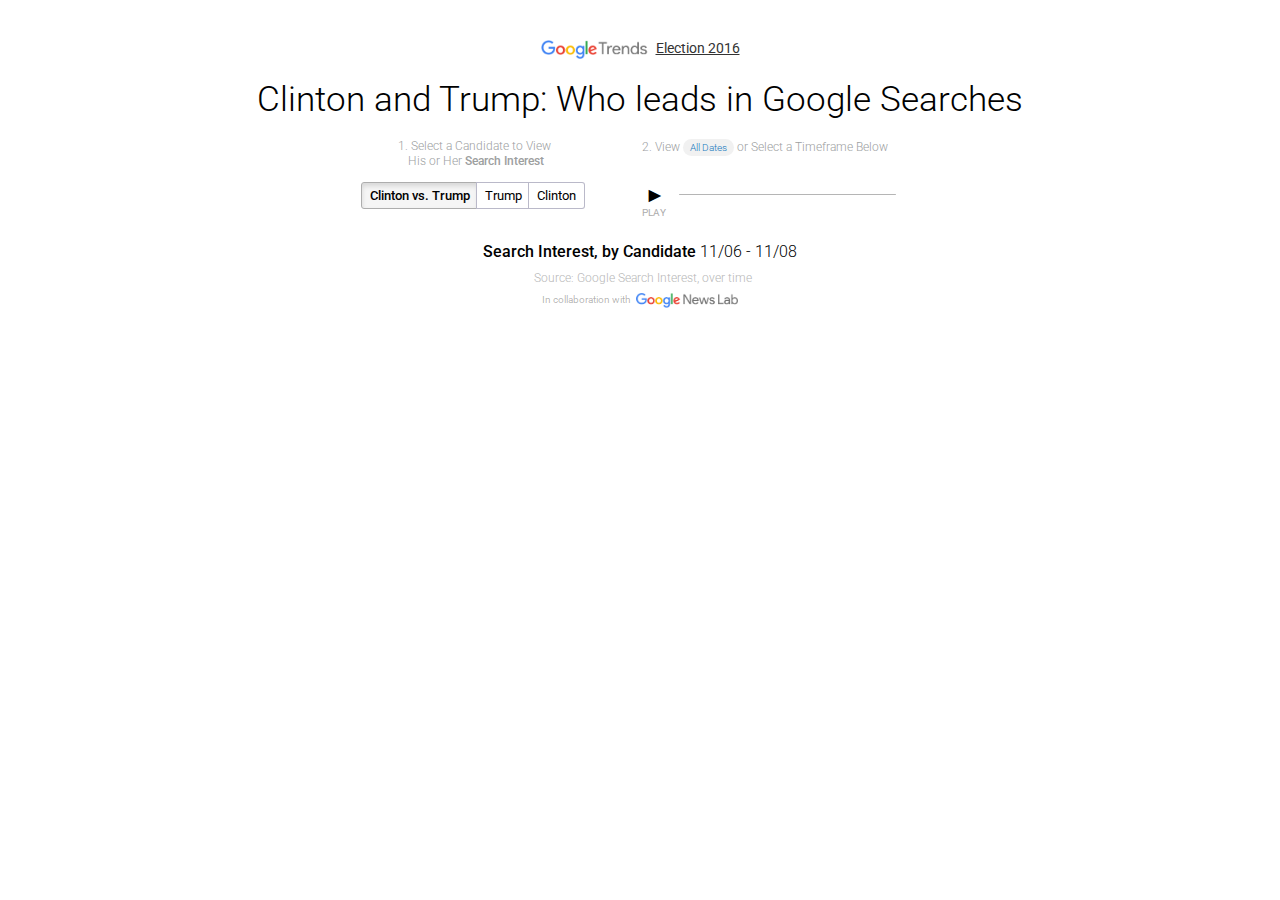
<file: index.html>
<!DOCTYPE html>
<html>
  <head>
    <meta name="viewport" content="width=device-width, initial-scale=1">
    <link rel="stylesheet" type="text/css" href="style.css">
    <meta charset="utf-8">
    <title></title>
    <link href='https://fonts.googleapis.com/css?family=Roboto:100,300,400,700,500' rel='stylesheet' type='text/css'>
  </head>
  <body>
    <div class="wrapper">
      <div class="header-section">
        <div class="trends-logo-container">
          <div class="trends-logo">
          </div>
          <p class="trends-text"><a href="https://www.google.com/trends/story/election2016">Election 2016</a>
          </p>
        </div>
        <p class="title-big">Clinton and Trump: Who leads in Google Searches
        </p>
        <div class="settings">
          <div class="filters-row">
            <div class="title-sub first-sub">1. Select a Candidate to View<br> His or Her <span class="sub-bolded">Search Interest</span>
            </div>
            <p id="versus" class="filter-item front-curve" style="font-weight:500; background-color: #F5F5F5;color: black;box-shadow: inset 0 3px 5px rgba(0,0,0,.125);border-color: #adadad;">Clinton vs. Trump</p>
            <p id="Trump" class="filter-item" style="">Trump</p>
            <p id="Clinton" class="filter-item back-curve" style="">Clinton</p>
          </div>

          <div class="timeline">
            <div class="title-sub second-sub">2. View <a class="all-dates-button">All Dates</a>or Select a Timeframe Below
            </div>
            <p class="timeline-button">&#9658;
            </p>
            <p class="timeline-label timeline-start">Aug &lsquo;15</p>
            <div class="timeline-line-wrapper">
              <p class="timeline-button-annotation">PLAY
              </p>
              <div class="view-spark">
              </div>
              <div class="timeline-annotations">
                <div class="timeline-annotation iowa-annotation">
                  <div class="timeline-line">
                  </div>
                  <p class="timeline-text">IOWA
                  </p>
                </div>
                <div class="timeline-annotation super-annotation">
                  <div class="timeline-line">
                  </div>
                  <p class="timeline-text">super tuesday
                  </p>
                </div>
                <div class="timeline-annotation trump-annotation">
                  <div class="timeline-line">
                  </div>
                  <p class="timeline-text">Trump Clinches
                  </p>
                </div>
              </div>
              <div class="spark-tool-tip">
                <p class="spark-tool-tip-text">Hi there.
                </p>
                <div class="spark-tool-tip-line">
                </div>

              </div>
              <div class="timeline-line-grey">
              </div>
              <div class="line-dates">
                <p class="line-month">DEC</p>
                <!-- <p class="line-month">JAN</p> -->
                <p class="line-month">FEB</p>
                <!-- <p class="line-month">MAR</p> -->
                <p class="line-month">APR</p>
                <!-- <p class="line-month">MAY</p> -->
                <p class="line-month">JUN</p>
                <!-- <p class="line-month">JUL</p> -->
                <p class="line-month">AUG</p>
              </div>
              <div class="brush-svg-container">
                <svg class="brush-svg" xmlns="http://www.w3.org/2000/svg" version="1.1">
                  <defs>
                    <pattern id="circles-9" patternUnits="objectBoundingBox" width="56" height="9">
                      <rect width="56" height="9" fill="white" x="0" y="0"></rect>
                      <line x1="28" x2="28" y1="2" y2="7" stroke="#aaa"></line>
                      <line x1="30" x2="30" y1="2" y2="7" stroke="#aaa"></line>
                      <line x1="32" x2="32" y1="2" y2="7" stroke="#aaa"></line>
                      <!-- <image xlink:href=" [data-uri]" x="0" y="0" width="79" height="9">
                      </image> -->
                    </pattern>
                  </defs>
                </svg>
              </div>
            </div>
            <p class="timeline-label timeline-end">Sep &lsquo;16
            </p>
          </div>
        </div>

      </div>

      <div class="chart-column-wrapper">
        <div class="first-col">
          <div class="col-title"><span class='bolded'><span class='candidate-name'>The Top Three</span></span><br>Most-Viewed Videos
          </div>
          <div class="pop-videos">
          </div>
          <div class="sources">
            <div class="sources-title-row">
              <!-- <div class="sources-logo">
                <svg xmlns="http://www.w3.org/2000/svg" xmlns:xlink="http://www.w3.org/1999/xlink" version="1.1" id="byline-svg" x="0px" y="0px" viewBox="15 0 85.3 65" enable-background="new 0 0 285.3 65" xml:space="preserve" style="width: 53px;height: 29px;">
                  <g>
                    <path id="red-box" fill="#E4251C" d="M109.9,23.4c0,0-0.6-4.4-2.5-6.3c-2.4-2.5-5.2-2.6-6.4-2.7c-9-0.6-22.4-0.6-22.4-0.6h0     c0,0-13.5,0-22.4,0.6c-1.3,0.1-4,0.2-6.4,2.7c-1.9,1.9-2.5,6.3-2.5,6.3s-0.6,5.2-0.6,10.3v4.8c0,5.2,0.6,10.3,0.6,10.3     s0.6,4.4,2.5,6.3c2.4,2.5,5.6,2.5,7.1,2.7c5.1,0.5,21.8,0.6,21.8,0.6s13.5,0,22.4-0.7c1.3-0.1,4-0.2,6.4-2.7     c1.9-1.9,2.5-6.3,2.5-6.3s0.6-5.2,0.6-10.3v-4.8C110.5,28.5,109.9,23.4,109.9,23.4z"></path>
                    <path class="grey-letters" fill="#333333" d="M43.1,50H39v-2.4c-1.5,1.8-2.9,2.7-4.3,2.7c-1.3,0-2.1-0.6-2.6-1.7c-0.3-0.6-0.5-1.7-0.5-3.2     V28.3h4.1v16.1c0,0.9,0,1.3,0,1.5c0.1,0.6,0.4,0.8,0.9,0.8c0.8,0,1.5-0.7,2.4-1.9V28.3h4.1V50z"></path>
                    <path class="grey-letters" id="" fill="#333333" d="M28.7,35.4c0-2.3-0.5-4.1-1.3-5.2c-1.1-1.5-2.8-2.1-4.5-2.1c-1.9,0-3.4,0.6-4.5,2.1     c-0.8,1.1-1.3,2.9-1.3,5.2l0,7.7c0,2.3,0.4,3.9,1.2,5c1.1,1.5,2.8,2.3,4.6,2.3s3.5-0.8,4.6-2.3c0.8-1.1,1.2-2.7,1.2-5V35.4z      M24.6,43.6c0.2,2.1-0.5,3.2-1.7,3.2s-1.9-1.1-1.7-3.2V35c-0.2-2.1,0.5-3.2,1.7-3.2c1.3,0,1.9,1,1.7,3.2L24.6,43.6z"></path>
                    <path class="grey-letters" id="" fill="#333333" d="M12.6,38.2V50H8.3V38.2c0,0-4.5-14.5-5.4-17.2h4.5l3,11.3l3-11.3H18L12.6,38.2z"></path>
                    <path class="white-letters" id="" fill="#FFFFFF" d="M105.2,39.9l0-4.4c0-2.3-0.5-4-1.3-5.1c-1.1-1.5-2.6-2.2-4.6-2.2c-2,0-3.5,0.8-4.7,2.2     c-0.8,1.1-1.3,2.9-1.3,5.2v7.5c0,2.3,0.5,3.9,1.4,5c1.1,1.5,2.7,2.2,4.7,2.2c2,0,3.6-0.8,4.7-2.3c0.5-0.7,0.8-1.5,0.9-2.3     c0-0.4,0.1-1.3,0.1-2.5v-0.6h-4.1c0,1.6,0,2.5,0,2.7c-0.2,1-0.8,1.6-1.7,1.6c-1.3,0-1.9-1-1.9-3v-3.9H105.2z M97.4,34.3     c0-2,0.6-2.6,1.8-2.6c1.3,0,1.8,0.6,1.8,2.6v2.3l-3.7,0V34.3z"></path>
                    <path class="white-letters" id="" fill="#FFFFFF" d="M87.2,28.2c-1.4,0-2.9,0.9-4.1,2.4l0-9.4h-3.9V50H83l0-2.2c1.3,1.6,2.7,2.4,4.1,2.4     c1.5,0,2.7-0.8,3.2-2.4c0.3-0.9,0.4-2.3,0.4-4.3V35c0-2-0.3-3.4-0.5-4.3C89.7,29.1,88.7,28.2,87.2,28.2z M86.7,43.8     c0,2.1-0.5,3-1.6,3c-0.6,0-1.4-0.3-2-1l0-13c0.7-0.6,1.4-1,2-1c1.1,0,1.6,0.6,1.6,2.8V43.8z"></path>
                    <path class="white-letters" id="" fill="#FFFFFF" d="M76,50h-4.1v-2.4c-1.5,1.8-2.9,2.7-4.3,2.7c-1.3,0-2.1-0.6-2.6-1.7c-0.3-0.6-0.5-1.7-0.5-3.2     v-17h4.1v15.9c0,0.9,0,1.3,0,1.5c0.1,0.6,0.4,0.8,0.9,0.8c0.8,0,1.5-0.7,2.4-1.9V28.5H76V50z"></path>
                    <polygon class="white-letters" id="" fill="#FFFFFF" points="60.5,50 56.2,50 56.2,25.3 51.7,25.3 51.7,21.2 65.2,21.2 65.2,25.3 60.5,25.3    "></polygon>
                  </g>
                </svg>
              </div> -->
              <p class="sources-title">Source: Google Search Interest, over time
              </p>
            </div>

            <p class="source-items"><a target="_blank" href="https://www.youtube.com/channel/UCLRYsOHrkk5qcIhtq033bLQ">Hillary Clinton</a>, <a target="_blank" href="https://www.youtube.com/channel/UCZvm1vYbnVZ2th-qah_fIAw">Correct The Record (Clinton Super PAC)</a>, <a target="_blank" href="https://www.youtube.com/channel/UCS6scxofr3K4j5q7hn6xQmQ">Priorities USA (Clinton Super PAC)</a>
            </p>
            <p class="source-items"><a target="_blank" href="https://www.youtube.com/channel/UC9AKA0PYiGCSPqfCEMaKtag">Trump</a>, <a target="_blank" href="https://www.youtube.com/channel/UCAql2DyGU2un1Ei2nMYsqOA">Donald J. Trump for President</a>, <a target="_blank" href="https://www.youtube.com/channel/UCuTLdKRZEqIJafbfzpMoZVA">Committee for American Sovereignty (Trump Super PAC)</a>, <a target="_blank" href="https://www.youtube.com/channel/UCtPPkbvsXPyQaKdxf0Yp8Mg">Rebuilding America (Trump Super PAC)</a>, <a target="_blank" href="https://www.youtube.com/channel/UCbj-hBGeO12TH22V9PuM55g">Great America (Trump Super PAC)</a>
            </p>
          </div>
          <div class="logo-byline">

            <p class="byline-text">In collaboration with
            </p>
            <div class="byline-logo">
            </div>

          </div>

        </div>

        <div class="second-col">
          <div class="col-title centered"><span class='bolded'>Search Interest, by Candidate </span><span class='start-date'>11/06 - 11/08</span><span class="range-dash"></span><span class='end-date'></span>
          </div>
          <p class="mobile-zoom-out">ZOOM<br>OUT
          </p>
          <div class="map-container">
            <div class="loading-screen">
              <p class="loading-text">Loading Data <span class="load-amount">0</span>%
              </p>
            </div>
          </div>
          <div class="legend-mobile">
            <div class="state-select">

            </div>
            <div class="legend-container">
            </div>
          </div>

          <div class="primary-container">
            <p class="primary-container-text">Primary States Outlined in <span class="primary-container-outline">Black</span>
            </p>
            <div class="primary-container-states">
            </div>

          </div>
        </div>

      </div>
    </div>
    <script src="//d3js.org/d3.v3.min.js"></script>
    <script src="//d3js.org/queue.v1.min.js"></script>
    <script src="//d3js.org/topojson.v1.min.js"></script>
    <script src="election.js"></script>
  </body>
</html>
</file>
<file: style.css>
a,
abbr,
acronym,
address,
applet,
big,
blockquote,
body,
caption,
cite,
code,
dd,
del,
dfn,
div,
dl,
dt,
em,
fieldset,
font,
form,
h1,
h2,
h3,
h4,
h5,
h6,
html,
ins,
kbd,
label,
legend,
li,
ol,
p,
pre,
q,
s,
samp,
small,
span,
strike,
strong,
sub,
sup,
table,
tbody,
td,
tfoot,
th,
thead,
tr,
tt,
ul,
var {
    border: 0;
    font-family: inherit;
    font-size: 100%;
    font-style: inherit;
    font-weight: inherit;
    margin: 0;
    outline: 0;
    padding: 0;
		width:auto;
    /* vertical-align: baseline; */
    height: auto;
}

path {
  fill: #cccccc;
  stroke: rgba(255, 255, 255, 0.08);
  stroke-width: 1;
  /* stroke: none; */
  /* stroke-width: 0; */
  vector-effect: non-scaling-stroke;
  stroke-linecap: round;
  stroke-linejoin: round;
  cursor: hand;
  cursor: pointer;
}

p {
    font-family: roboto;
    font-size: 22px;
    text-align: left;
    margin: 0px;
}

h3 {
    font-family: roboto;
    text-align: center;
    cursor: hand;
    cursor: pointer;
    font-weight: 100;
    text-transform: uppercase;
    text-decoration: underline;
}

.state-path {
    stroke: white;
    /*stroke-width: .t;*/
    fill: none;
}


.filters-row {
    display: -webkit-box;
    display: -ms-flexbox;
    display: -webkit-flex;
    display: flex;
    font-size: 16px;
    cursor: hand;
    -webkit-justify-content: center;
    justify-content: center;
    margin: 0px;
    height: 26px;
    margin-bottom: 8px;
    margin-left: 4px;
    margin-top: -2px;
    position: relative;
}

.filter-item {
    color: black;
    cursor: pointer;
    border: solid 1px rgba(127, 125, 156, 0.75);
    padding: 0px 8px;
    /* box-shadow: inset 0 1px 2px rgba(0,0,0,0.08); */
    margin-left: -3px;
    background: white;
    text-align: center;
    line-height: 25px;
    font-weight: 400;
    -webkit-font-smoothing: antialiased;
    -moz-osx-font-smoothing: grayscale;
    font-size: 13px;
    margin-top: 0px;
    margin-bottom: 0px;
    background-color: #fff;
    height: 25px;
    border: 1px solid rgba(127, 125, 156, 0.54);
}

.front-curve {
    border-top-left-radius: 3px;
    border-bottom-left-radius: 3px;
}

.back-curve {
    border-top-right-radius: 3px;
    border-bottom-right-radius: 3px;
}


.timeline {
    display: -webkit-box;
    display: -ms-flexbox;
    display: -webkit-flex;
    display: flex;
    width: 280px;
    margin: 0 auto;
    margin-bottom: 4px;
    margin-top: 15px;
    margin-left: 40px;
    -webkit-flex-grow: 0;
    flex-grow: 0;
    position: relative;
    -webkit-justify-content: center;
    justify-content: center;
}

.timeline-button {color: #4284f3;font-size: 21px;margin: 0px;line-height: 13px;margin-right: 15px;cursor: hand;cursor: pointer;color: black;width: 25px;margin-top: -10px;}

.timeline-start {
    text-align: right;
}

.timeline-label {
    font-size: 8px;
    color: #272727;
    font-weight: 900;
    margin: 0px;
    width: 30px;
    text-transform: uppercase;
    margin-right: 6px;
    line-height: 12px;
    display: none;
}

.timeline-line-wrapper {
    position: relative;
    /* margin-left: 15px; */
    /* margin-right: 15px; */
    height: 19px;
    z-index: 100000000;
    -webkit-flex-grow:0;
    flex-grow: 0;
    width: 201px;
}

.timeline-line-grey {
    border: 1px solid rgba(0, 0, 0, 0.12);
    position: absolute;
    left: -6px;
    right: 0px;
    margin: 0 auto;
    top: 3px;
    pointer-events: none;
    background: rgba(221, 221, 221, 0.48);
    height: 6px;
    border-radius: 4px;
    z-index: 0;
    height: 1px;
    border: none;
    background: rgba(0, 0, 0, 0.29);
    top: -5px;
    /* display: none; */
    width: 108%;
}

.timeline-line-segment {
    width: 80px;
    /* border-top: 3px solid #4284F3; */
    position: absolute;
    left: 0px;
    right: 0px;
    top: -3px;
    height: 100%;
}

.timeline-line-segment-box-start {
    width: 7px;
    height: 7px;
    background: #4284f3;
    position: absolute;
    left: 0px;
    top: -5px;
    background: #444;
}

.timeline-line-segment-box-end {
    width: 7px;
    height: 7px;
    background: #4284f3;
    position: absolute;
    right: 0px;
    top: -5px;
    background: #444;
}

.legend-container {
  position: absolute;
  top: 41px;
  left: 0px;
  display: -webkit-box;
  display: -ms-flexbox;
  display: -webkit-flex;
  display: flex;
  right: 0px;
  margin: 0 auto;
  left: 0px;
  right: 0px;
  width: auto;
  -webkit-justify-content: center;
  justify-content: center;
  pointer-events: none;
  }

.legend-color {
    height: 6px;
    -webkit-flex-grow:1;
    flex-grow: 1;
    margin-right: 1px;
}

.legend-colors {
    display: -webkit-box;
    display: -ms-flexbox;
    display: -webkit-flex;
    display: flex;
    width: 163px;
    -webkit-justify-content: space-around;
    justify-content: space-around;
    -webkit-flex-grow: 1;
    flex-grow: 1;
}

.legend-label {
    margin: 0px;
    font-size: 10px;
    line-height: 6px;
    color: #53585F;
    margin-right: 8px;
    margin-left: 8px;
    width: 154px;
    -webkit-flex-grow: 0;
    flex-grow: 0;
}

.legend-title {
    width: 100%;
    font-size: 10px;
    position: absolute;
    top: -16px;
    color: #53585F;
    left: -10px;
    display: none;
}

.timeline-button:hover {
}

.map {
    margin: 0 auto;
    position: relative;
    overflow: hidden;
    /* margin-top: 18px; */
    /*-webkit-transform: translate3d(0, 0, 0);
    -moz-transform: translate3d(0, 0, 0);
    -ms-transform: translate3d(0, 0, 0);
    transform: translate3d(0, 0, 0);
    -webkit-backface-visibility: hidden;
    -moz-backface-visibility: hidden;
    -ms-backface-visibility: hidden;
    backface-visibility: hidden;
    -webkit-perspective: 1000;
    -moz-perspective: 1000;
    -ms-perspective: 1000;
    perspective: 1000;*/
}

.hidden{
  visibility: hidden;
}


.map-container {
    margin: 0 auto;
    position: relative;
    width: 100%;
    /*-webkit-transform: translate3d(0, 0, 0);
    -moz-transform: translate3d(0, 0, 0);
    -ms-transform: translate3d(0, 0, 0);
    transform: translate3d(0, 0, 0);
    -webkit-backface-visibility: hidden;
    -moz-backface-visibility: hidden;
    -ms-backface-visibility: hidden;
    backface-visibility: hidden;
    -webkit-perspective: 1000;
    -moz-perspective: 1000;
    -ms-perspective: 1000;
    perspective: 1000;*/
}

.versus-name {
    font-family: Roboto;
    font-size: 10px;
    color: #53585F;
    margin-left: 6px;
    width: 120px;
    line-height: 5px;
}

.versus-row {
    width: 49%;
    display: -webkit-box;
    display: -ms-flexbox;
    display: -webkit-flex;
    display: flex;
    -webkit-justify-content: space-between;
    justify-content: space-between;
    height: 11px;
}

.versus-color-block {
    height: 5px;
    -webkit-flex-grow:1;
    flex-grow: 1;
    margin-right: 1px;
    width: 10px;
    position: relative;
}

.versus-stats {
    display: -webkit-box;
    display: -ms-flexbox;
    display: -webkit-flex;
    display: flex;
    width: 100%;
}

.versus-legend-container {
    width: 460px;
    position: absolute;
    left: 0px;
    top: 10px;
    right: 0px;
    display: -webkit-box;
    display: -ms-flexbox;
    display: -webkit-flex;
    display: flex;
    -webkit-justify-content: center;
    justify-content: center;
    width: 430px;
    margin: 0 auto;
}

body {
    margin: 0px;
    padding: 0px;
    height: 100%;
    width: 100%;
}

.versus-block-label {
    position: absolute;
    top: -13px;
    color: rgba(83, 88, 95, 0.84);
    font-size: 9px;
    text-align: center;
    width: 100%;
}

.timeline-line-segment-visual {
    border-top: 3px solid #4284F3;
    position: absolute;
    top: 8px;
    width: 100%;
    border-top: 3px solid #444;
}

.tooltip-container {
    width: 100px;
    height: 100px;
    position: absolute;
    top: 0px;
    left: 0px;
    visibility: hidden;
    border: 1px solid #dedede;
    padding: 10px;
    font-size: 15px;
    font-family: nyt-franklin;
    background-color: rgba(255, 255, 255, 0.95);
}

.visible{
  visibility: visible;
}


.tooltip-county-name {
    font-size: 15px;
    text-align: left;
    width: 100%;
    font-weight: 500;
    margin-bottom: 6px;
}

path:hover {
}

.path-voronoi {
    fill: rgba(255, 255, 255, 0);
    /* stroke-width: 1.5; */
    stroke-width: 0;
    stroke: black;
}

.path-voronoi:hover {
    stroke: #000000;
    stroke-width: 1;
}

.header-section {
    width: 100%;
    margin-bottom: 0px;
    margin: 0px;
    padding: 0px;
}

.wrapper {
    width: 970px;
    margin: 0 auto;
    margin-top: 40px;
    padding-bottom: 40px;
}

.title-big {
    font-size: 35px;
    font-weight: 300;
    text-align: center;
    margin-bottom: 64px;
}

.chart-column-wrapper {
  display: -webkit-box;
  display: -ms-flexbox;
  display: -webkit-flex;
  display: flex;
  -webkit-justify-content: center;
  justify-content: center;
  -webkit-flex-wrap: wrap;
  flex-wrap: wrap;
  margin-top: 20px;
}

.first-col {
    width: 100%;
    -webkit-flex-grow:1;
    flex-grow: 1;
    position: relative;
    /* display: none; */
    -webkit-order: 2;
    order: 2;
    height: 40px;
}

.second-col {
    position: relative;
    width: 100%;
}

.col-title {
    font-family: roboto;
    font-size: 16px;
    font-weight: 300;
    text-align: center;
    line-height: 20px;
    /* display: none; */
}

.title-sub {
    font-family: roboto;
    color: #9DA09F;
    text-align: left;
    font-weight: 300;
    width: 100%;
    margin: 0 auto;
    margin-top: 1px;
    text-align: left;
    font-size: 12px;
    position: absolute;
    top: -40px;
    text-align: center;
    line-height: 15px;
    pointer-events: none;
}

.bolded {
    font-weight: 500;
}

.pop-video-image {
    background: #F7F7F7;
    width: 108px;
    height: 60px;
    background-size: cover;
    background-position-y: 0px;
    margin: 0px;
    padding: 0px;
    position: absolute;
}

.pop-videos {
    margin-top: 23px;
    display: none;
}

.pop-video-one {
    background-image: url("https://i.ytimg.com/vi/adeKc6dbsI0/hqdefault.jpg");
}

.pop-video-text {
    width: 100px;
    margin-left: 10px;
}

.pop-video {
    display: -webkit-box;
    display: -ms-flexbox;
    display: -webkit-flex;
    display: flex;
    margin-bottom: 12px;
}

.pop-video-title {
    font-size: 12px;
    font-weight: 600;
    text-align: left;
    color: #252525;
    font-family: Roboto;
}

.pop-video-count {
    color: #767676;
    font-size: 10px;
    text-align: left;
    margin-top: 2px;
}

.pop-video-image-rank {
    color: white;
    text-align: left;
    font-size: 12px;
    margin: 7px;
    font-weight: 400;
}

.settings {
    margin-top: 40px;
    width: 560px;
    margin: 0 auto;
    margin-top: 31px;
    display: -webkit-box;
    display: -ms-flexbox;
    display: -webkit-flex;
    display: flex;
    -webkit-justify-content: flex-start;
    justify-content: flex-start;
    position: relative;
}

.path-county {
    /*fill: none;
    stroke: none;*/
     pointer-events:none;
}


.tooltip-county-views {
    font-size: 12px;
    text-align: left;
    margin-bottom: 4px;
}

.tooltip-clinton-views {
    font-size: 12px;
    text-align: left;
    margin-bottom: 4px;
}

.tooltip-trump-views {font-size: 12px;text-align: left;margin-bottom: 4px;}

.tooltip-county-cap {
    font-size: 12px;
    text-align: left;
    color: #888;
    font-weight: 400;
    visibility: hidden;
}

.path-county-voronoi:hover{
  stroke:black;
  /*stroke-width:5px;*/
}

.path-county-voronoi {
    fill: rgba(255, 0, 0, 0);
    /*stroke: none;
    stroke-width: 0px;*/
    stroke: none;
}


.pop-video-link {
    position: relative;
    width: 108px;
    height: 60px;
}

.pop-video-title-link {text-decoration: none;}

.pop-video-title-link:hover {
    /* text-decoration: underline; */
    /* border-bottom: 1px solid black; */
    -moz-text-decoration-color: red; /* Code for Firefox */
}

.brush-svg-container {
    z-index: 100000;
    position: absolute;
    left: -2px;
    display: none;
}

.extent {
    stroke: #000;
    stroke: #000;
    stroke-opacity: .7;
    stroke-width: 1px;
    fill: url(#circles-9) #fff;
}

.resize {
    visibility: hidden;
}

.view-spark {
    display: -webkit-box;
    display: -ms-flexbox;
    display: -webkit-flex;
    display: flex;
    position: absolute;
    height: 10px;
    top: -12px;
    -webkit-justify-content: space-between;
    justify-content: space-between;
    width: auto;
    pointer-events: none;
}

.spark-item {
    background: rgb(204, 204, 204);
    width: 5px;
    display: -webkit-box;
    display: -ms-flexbox;
    display: -webkit-flex;
    display: flex;
    -webkit-align-self: flex-end;
    align-self: flex-end;
    opacity: 1;
    border-top: 10px solid white;
    cursor: hand;
    cursor: pointer;
    width: 26px;
    opacity: 1;
    height: 20px;
    -webkit-align-self: flex-end;
    margin-right: 4px;
    margin-bottom: 3px;
    position: relative;
    pointer-events: all;
}

.rect-bars {
    font-size: 5px;
    fill: black;
}


.timeline-end {
    margin-left: 4px;
    text-align: left;
}

.line-dates {
    width: 93%;
    margin: 0 auto;
    position: absolute;
    left: 0px;
    right: 0px;
    display: -webkit-box;
    display: -ms-flexbox;
    display: -webkit-flex;
    display: flex;
    -webkit-justify-content: space-around;
    justify-content: space-around;
    display: none;
}

.line-month {
    font-size: 7px;
    font-weight: 900;
    color: rgba(39, 39, 39, 0.4);
    background: white;
    width: 20px;
    text-align: center;
    line-height: 12px;
    letter-spacing: .5px;
}

.pop-video-candidate {
    text-transform: uppercase;
    font-size: 8px;
    font-weight: 600;
    line-height: 10px;
    letter-spacing: .2px;
    color: #084594;
}

.brush-svg {
    height: 12px;
    position: absolute;
    top: -1px;
}

.spark-item-versus {
    width: 26px;
    opacity: 1;
    height: 20px;
    -webkit-align-self: flex-end;
    align-self: flex-end;
    position: relative;
    margin-right: 4px;
    z-index: 100;
    pointer-events: all;
}

.spark-item-versus-item {
    width: 5px;
    height: 50%;
    margin-bottom: 10px;
    position: absolute;
    cursor: hand;
    cursor: pointer;
    width: 100%;
    pointer-events: all;
}

.spark-item:hover {
}

.spark-tool-tip {
    position: absolute;
    left: 0px;
    right: 0px;
    bottom: 21px;
    width: 5px;
    visibility: hidden;
    pointer-events: none;
}

.spark-tool-tip-line {
    position: absolute;
    height: 6px;
    border-left: 1px solid #aaa;
    left: 2px;
    bottom: 0px;
}

.spark-tool-tip-text {
    font-size: 8px;
    position: absolute;
    bottom: 7px;
    left: -45px;
    right: 0px;
    margin: 0 auto;
    text-align: center;
    width: 100px;
}

.state-text {
  fill: black;
  font-family: Roboto;
  pointer-events: none;
  text-transform: uppercase;
  font-size: 7.5px;
  font-weight: 900;
  text-anchor: middle;
  visibility: hidden;
  /* letter-spacing: .2px; */
  text-shadow: -2px 0 rgba(253, 252, 255, 0.76),0 2px rgba(253,252,255,0.76),2px 0 rgba(253,252,255,0.76),0 -2px rgba(253,252,255,0.76);
  /* text-shadow: -2px 0 rgba(0, 0, 0,0.77),0 2px rgba(0,0,0,0.77),2px 0 rgba(0,0,0,0.77),0 -2px rgba(0,0,0,0.77); */
}


.timeline-annotations {
    position: absolute;
    font-family: Roboto;
    width: 100%;
    top: 6px;
    visibility: hidden;
}

.timeline-annotation {
    position: absolute;
    width: 61px;
    pointer-events: none;
}

.timeline-line {
    position: absolute;
    height: 8px;
    border-left: 1px dotted #b5b5b5;
    left: 0px;
    right: 0px;
    margin: 0 auto;
    width: 0px;
}

.timeline-text {font-size: 7px;font-weight: 500;color: rgba(39, 39, 39, 0.4);background: white;width: 40px;text-align: center;line-height: 12px;letter-spacing: .5px;position: absolute;top: 10px;left: 0px;right: 0px;margin: 0 auto;text-transform: uppercase;line-height: 8px;}

.iowa-annotation {
    left: 148px;
}

.primary-container {
    position: absolute;
    top: 47px;
    left: 0px;
    right: 0px;
    width: 290px;
    text-align: center;
    margin: 0 auto;
    opacity: 0;
}

.primary-container-text {
    text-transform: uppercase;
    font-size: 8px;
    letter-spacing: .2px;
    font-weight: 600;
    text-align: center;
}

.legend-label-front {
    text-align: right;
}

.primary-container-outline {
    border: 1px solid black;
    border-radius: 3px;
    padding: 2px 3px;
    margin-left: 2px;
}

.primary-container-states {
    display: -webkit-box;
    display: -ms-flexbox;
    display: -webkit-flex;
    display: flex;
    -webkit-justify-content: center;
    justify-content: center;
    margin-top: 8px;
    -webkit-flex-wrap: wrap;
}

.primary-container-state-item {
    font-size: 8px;
    color: #a2a2a2;
    margin-right: 3px;
    margin-left: 3px;
    font-weight: 400;
    margin-bottom: 1px;
}


.super-annotation {
    left: 205px;
}

.trump-annotation {
    left: 459px;
}

.map-marker {
    fill: white;
    stroke: black;
    stroke-width: .4;
    pointer-events: none;
}

.map-marker-text {
    font-family: Roboto;
    font-size: 2.5px;
    /* text-shadow: -2px 0 rgb(253, 252, 255),0 2px rgb(253, 252, 255),2px 0 rgb(253, 252, 255),0 -2px rgb(253, 252, 255); */
    text-transform: capitalize;
    pointer-events: none;
    paint-order: stroke;
    stroke: rgba(255, 255, 255, 0.98);
    stroke-width: .15em;
    font-weight: 600;
}


.versus-legend-label {
    position: relative;
    font-size: 10px;
    font-weight: 500;
    line-height: 4px;
    width: 70px;
    margin-left: 8px;
}

.versus-legend-label-first {
    text-align: right;
    margin-right: 6px;
    margin-left: 0px;
}

.legend-normal {
    width: 370px;
    display: -webkit-box;
    display: -ms-flexbox;
    display: -webkit-flex;
    display: flex;
}

.sub-bolded {
    font-weight: 500;
}

.second-sub {
    top: -59px;
    z-index: 100000000000;
    top: -60px;
}

.sources {
    /* border-top: 1px solid rgba(0, 0, 0, 0.11); */
    letter-spacing:;
    text-align: center;
}

.sources-title {
    font-size: 12px;
    color: rgb(183, 183, 183);
    font-weight: 300;
    margin-bottom: 5px;
    line-height: 33px;
    margin-left: 3px;
    width: 100%;
    text-align: center;
}

p.sources-title {}

.source-items {
    font-size: 9px;
    color: black;
    margin-bottom: 11px;
    line-height: 13px;
    font-weight: 300;
    display: none;
}

a:visited {
    color: black;
}

.source-items a {
    text-decoration: none;
    border-bottom: 1px solid rgba(0, 0, 0, 0.28);
    color: rgba(0, 0, 0, 0.45);
}

.pop-video-title:hover {
    text-decoration:underline;
.pop-video-title-link: hover {
    text-decoration:;}
    text-decoration-color: b;
}
.all-dates-button {
    font-weight: 500;
    background-color: #F5F5F5;
    color: black;
    box-shadow: inset 0 3px 5px rgba(0, 0, 0, 0.04);
    border-color: #adadad;
    margin-right: 3px;
    margin-left: 0px;
    font-size: 10px;
    /* text-transform: uppercase; */
    font-weight: 500;
    border-radius: 25px;
    border: 1px solid #adadad;
    padding: 3px 7px;
    cursor: pointer;
    cursor: hand;
    box-shadow: none;
    border: none;
    background: #f1f1f1;
    color: #207bc0;
    font-weight: 300;
    pointer-events: all;
}

.all-dates-button:hover {
    text-decoration: underline;
    color: #124368;
    background-color: #e8e8e8;
}

.mobile-zoom-out {
    display: none;
}

.first-sub {
    top: -44px;
}


.logo-byline {
    display: -webkit-box;
    display: -ms-flexbox;
    display: -webkit-flex;
    display: flex;
    position: absolute;
    bottom: -7px;
    left: 0px;
    right: 0px;
    margin: 0 auto;
    width: auto;
    justify-content: center;
}

.byline-text {
    font-size: 10px;
    color: rgba(0, 0, 0, 0.31);
    /* margin-right: 8px; */
    width: 98px;
    margin-top: 5px;
    /* margin-left: 4px; */
    line-height: 2px;
}

.byline-logo {
    width: 102px;
    height: 16px;
    background-size: contain;
    background-repeat: no-repeat;
    background-image: url(logo.png);
    margin-left: -4px;
    margin-top: -1px;
}

.logo-byline path{
    stroke: none;
    stroke-width: none;
}


#red-box {
    fill: #E4251C;
}

.grey-letters {
    fill: #333333;
}

.white-letters {
    fill: white;
}

#byline-svg {
    width: 100%;
}

.sources-title-row{
  width: 100%;
  margin: 0 auto;
}


.loading-screen {
    width: 100%;
    height: 100%;
    background: white;
    position: absolute;
    z-index: 1000;
    opacity: .8;
    display: -webkit-box;
    display: -ms-flexbox;
    display: -webkit-flex;
    display: flex;
    -webkit-flex-direction: column;
    flex-direction: column;
    -webkit-justify-content: center;
    justify-content: center;
    pointer-events: none;
    display: none;
}

.loading-text {
    width: 100%;
    text-align: center;
    /* height: 100%; */
    font-size: 27px;
    font-weight: 600;
    text-transform: uppercase;
    letter-spacing: 1px;
}


.spark-item-versus-item-week {
    position: absolute;
    top: 12px;
    width: 100%;
    pointer-events: all;
    cursor: hand;
    cursor: pointer;
}

.spark-item-versus-item-week-text {
    font-size: 9px;
    text-align: center;
    font-weight: 400;
    background: white;
    line-height: 14px;
}

.spark-item-single-item-week {
    position: absolute;
    width: 100%;
    bottom: -15px;
}
.first-col .col-title{
  display:none;
}

.timeline-button-annotation {
    position: absolute;
    color: #adacac;
    font-size: 10px;
    left: -43px;
    top: 8px;
    pointer-events: none;
}

.mobile-zoom-out{height: 31px;width: 40px;background: white;position: absolute;display: block;bottom: 20px;right: 20px;border: 2px solid #98989a;border-radius: 2px;font-size: 10px;line-height: 13px;text-align: center;font-weight: 500;padding-top: 6px;display: none;z-index: 1000000000000000;cursor: pointer;cursor: hand;pointer-events: all;}

.trends-logo-container{
  display: -webkit-box;
  display: -ms-flexbox;
  display: -webkit-flex;
  display: flex;
  -webkit-justify-content: center;
  justify-content: center;
  margin-bottom: 19px;
}

.trends-logo{
  background-image: url(trends_logo.png);
  background-repeat: no-repeat;
  width: 112px;
  margin-right: 3px;
  height: 20px;
  background-size: contain;
}

.trends-text{
  font-size: 14px;
}

.trends-text a{
  color:#333;
}

.trends-text a:visited{
  color:#333;
}

@media (max-width: 970px) {
  .timeline-button-annotation{
    left: -44px;
  }
  .map-container{
    margin-top: 20px;
  }
  .legend-container{
    top: 38px;
  }
  .sources-title-row{
  }
  .byline-text{}
  .logo-byline{
  }
  .wrapper{
    width:720px;
    padding-bottom: 70px;
  }
  .filters-row{
    width: 250px;
    position: relative;
    margin-bottom: 50px;
  }
  .first-col{
    -webkit-order: 2;
    order: 2;
    width: 100%;
  }
  .pop-videos{
    display: -webkit-box;
    display: -ms-flexbox;
    display: -webkit-flex;
    display: flex;
    -webkit-justify-content: center;
    justify-content: center;
    margin: 0 auto;
    margin-top: 15px;
    display: none;
  }
  .chart-column-wrapper{
    -webkit-flex-wrap: wrap;
    flex-wrap: wrap;
  }
  .title-sub{
    width: 224px;
    text-align: center;
    left: 0px;
    right: 0px;
  }
  .second-sub{
  left: -35px;
  top: -55px;
  left: 0px;
  width: 280px;
  }
  .timeline{
    /* width: 250px; */
    /* -webkit-justify-content: center; */
    /* justify-content: center; */
    margin: 0px;
    margin-top: 13px;
    margin-left: 0px;
}
  .settings{
    -webkit-flex-wrap: wrap;
    flex-wrap: wrap;
    width: 100%;
    -webkit-justify-content: center;
    justify-content: center;
    height: 30px;
  }

  .header-section{
  position: relative;
  }
  .title-big{
    text-align: center;
    font-size: 31px;
    width: 100%;
    margin: 0 auto;
    margin-bottom: 63px;
    text-align: center;
    top: -110px;
    /* font-weight: 400; */
  }
  .sources{
  }
  .primary-container{
    top: 48px;
  }
  .source-items{
    font-size: 8px;
    text-align: right;
  }
  .sources-title{
  }
  .first-col .col-title{display: none;}
  .pop-video{
    -webkit-flex-wrap: wrap;
    flex-wrap: wrap;
    width: 108px;
    margin: 0px 5px;
    -webkit-flex-direction: column;
    flex-direction: column;
  }
  .pop-video-text{width: 100%;margin: 0px;margin-top: 8px;align-self: flex-start;}
  .first-sub{width: auto;top: -40px;}

}

@media (max-width: 720px) {
  .timeline-button{
  margin-left: 8px;
  font-size: 22px;
  }
  .sources-title-row{/* -webkit-justify-content: center; *//* justify-content: center; */}
  .byline-text{
    /* margin-left: -16px; */
    /* margin-right: 7px; */
  }
  .logo-byline{
  /* position: relative; */
  /* margin-top: 78px; */
  }
  .wrapper{
    width:100%;
    padding-bottom: 0px;
  }
  .timeline-annotations{
    display:none;
  }
  .timeline-line-grey{
    width:100%;
  }
  .spark-item{
    /* width: 5px; */
    -webkit-flex-grow: 1;
    flex-grow: 1;
  }
  .map-container{
    width:100%;
    margin-top: 40px;
  }
  .first-col{
  }
  .second-col{
    width: 100%;
  }
  .sources{
    /* width: 200px; */
    /* left: 0px; */
    /* right: 0px; */
    /* margin: 0 auto; */
    /* bottom: 0px; */
    /* position: relative; */
    /* margin-top: -20px; */
    /* height: auto; */
  }
  .sources-title{
    /* text-align: center; */
    /* width: 230px; */
    /* line-height: 25px; */
  }
  .source-items{
    text-align: left;
  }
  .title-big{
    font-size: 35px;
  }
}

@media (max-width: 480px) {
  .spark-item-versus{
    -webkit-flex-grow: 1;
    flex-grow: 1;
  }
  .timeline-button-annotation{
    left: -38px;
    top: 2px;
  }
  .tooltip-trump-views{font-size: 11px;line-height: 11px;margin-left: 10px;color: #8b8b8b;font-weight: 400;}
  .byline-logo{
    /* margin-left: -3px; */
  }
  .sources-title-row{
    /* -webkit-justify-content: flex-start; */
    justify-content: flex-start;
  }
  .logo-byline{
  /* -webkit-justify-content: flex-start; */
  /* justify-content: flex-start; */
  /* width: 95%; */
  /* margin: 0 auto; */
  /* margin-top: 68px; */
  bottom: 13px;
  }
  .byline-text{
    /* font-size: 10px; */
    /* margin-left: 0px; */
  }
  .versus-legend-label{
    font-size: 9px;
    width: 60px;
  }
  .versus-color-block{
  }
  .tooltip-clinton-views{font-size: 11px;line-height: 11px;margin-left: 10px;color: #8b8b8b;font-weight: 400;}
  .primary-container{
    width: 222px;
    top: 18px;
  }
  .primary-container-state-item{
    margin-left: 1px;
    margin-right: 1px;
  }
  .wrapper{
    width: 100%;
    margin-top: 17px;
  }
  .title-big{
    font-size: 25px;
    text-align: center;
    width: 90%;
    margin: 0 auto;
    line-height: 32px;
    margin-bottom: 52px;
  }
  .settings{
    -webkit-flex-wrap: wrap;
    flex-wrap: wrap;
    margin-bottom: 19px;
    margin-top: 16px;
    height: auto;
    }
  .chart-column-wrapper{
  -webkit-flex-wrap: wrap;
  flex-wrap: wrap;
  }
  .title-sub{
    text-align: center;
    width: 100%;
    line-height: 18px;
    font-size: 12px;
    color: #999;
    margin-top: 2px;
    top: -57px;
  }

  .filters-row{
    width: 100%;
    margin-bottom: 31px;
  }
  .timeline{
    width: 94%;
    margin: 0 auto;
    margin-top: 46px;
    -webkit-flex-grow: 0;
    flex-grow: 0;
    -webkit-justify-content: center;
    justify-content: center;
  }
  .timeline-line-wrapper{
  width: 300px;
  /* -webkit-flex-grow: 1; */
  flex-grow: 1;
  display: -webkit-box;
  display: -ms-flexbox;
  display: -webkit-flex;
  display: flex;
  }
  .timeline-line-grey{
    width: 100%;
  }
  .col-title{
    font-size: 13px;
    width: 100%;
  }
  .second-col{
    width:100%;
    -webkit-order: 1;
    order: 1;
  }
  .view-spark{
  width: 100%;
  -webkit-flex-grow: 1;
  flex-grow: 1;
  }
  .pop-videos{
    display: -webkit-box;
    display: -ms-flexbox;
    display: -webkit-flex;
    display: flex;
    -webkit-justify-content: space-between;
    justify-content: space-between;
    width: 89%;
    margin: 0 auto;
    margin-top: 11px;
    margin-bottom: 10px;
    display: none;
  }
  .pop-video-link{
    width: 100%;
  }
  .pop-video-text{
    width: 100%;
    margin-left: 0px;
    margin-top: 4px;
  }
  .pop-video{
    -webkit-flex-wrap: wrap;
    flex-wrap: wrap;
    width: 31%;
    height: 88px;
    -webkit-flex-direction: row;
    flex-direction: row;
  }
  .pop-video-image{
    width: 100%;
  }
  .first-col{-webkit-order: 2;order: 2;margin-top: 80px;padding-bottom: 20px;}
  .legend-container{
    width: 260px;
    top: 302px;
    left: 0px;
    right: 0px;
    width: 100%;
    -webkit-justify-content: center;
    justify-content: center;
  }
  .legend-label{width: auto;line-height: 16px;margin-top: -5px;}
  .map-container{
    width: 100%;
    position: relative;
    z-index: 0;
    margin-top: 10px;
  }
  .pop-video-title{
    font-size: 10px;
  }
  .timeline-button{
    /* display:none; */
    font-size: 17px;
    width: 30px;
    text-align: center;
    margin: 0px;
    height: 20px;
    margin-top: -18px;
    line-height: 20px;
    margin-right: 10px;
  }
  .timeline-label{
    width: 17px;
  }
  .timeline-end{margin-left: 1px;margin-right: 0px;}
  .timeline-start{text-align: center;margin-right: 3px;}
  .spark-item{
    border-top: 0px;
  }
  .spark-tool-tip{
    display:none;
  }
  .versus-legend-container{
    width: 100%;
    left: 0px;
    right: 0px;
    margin: 0 auto;
    display: -webkit-box;
    display: -ms-flexbox;
    display: -webkit-flex;
    display: flex;
  }
  .versus-row{width: 58%;margin: 0px;}
  .sources{
    /* width: 95%; */
  }
  .sources-title{/* text-align: left; */}
  .source-items{
    text-align: left;
  }
  .timeline-annotations{
    display: none;
  }
  .iowa-annotation{left: 115px;}
  .super-annotation{
    left: 164px;
}
  .trump-annotation{left: 276px;}
  .extent{
    fill: rgb(239, 239, 239);
  }
  .first-sub{top: -30px;}
  .tooltip-container{
    position: absolute;
    top: 233px;
    border: none;
    width: 100%;
    display: -webkit-box;
    display: -ms-flexbox;
    display: -webkit-flex;
    display: flex;
    -webkit-justify-content: center;
    justify-content: center;
    padding: 0px;
    height: 19px;
    background: white;
    padding-top: 8px;
  }
  .tooltip-county-name{width: auto;line-height: 11px;font-size: 11px;margin: 0px;}
  .tooltip-county-views{font-size: 11px;line-height: 12px;margin: 0px;margin-left: 10px;}
  .tooltip-county-cap{font-size: 10px;line-height: 14px;margin-left: 9px;display: none;}
  .mobile-zoom-out{height: 31px;width: 40px;background: white;position: absolute;display: block;bottom: 20px;right: 20px;border: 2px solid #98989a;border-radius: 2px;font-size: 10px;line-height: 13px;text-align: center;font-weight: 500;padding-top: 6px;display: none;z-index: 1000000000000000;}
  .tooltip-county-name{

  }
}
@media (max-width: 350px) {
  .legend-label {
    line-height: 10px;
  }
  .title-big{
    font-size: 26px;
    margin-bottom: 43px;
    line-height: 35px;
  }
  .timeline-annotations{
    display:none;
  }
  .title-sub{
    font-size: 11px;
  }
  .second-sub{
    top: -61px;
  }
  .col-title{font-size: 11px;}
  .map-container{
    margin-top: 4px;
  }
  .chart-column-wrapper{
    margin-top: 27px;
  }
  .legend-mobile{

  }
  .legend-container{
    top: 258px;
  }
  .versus-block-label{
    font-size: 7px;
    top: -11px;
  }
  .tooltip-container{
    top: 200px;
  }
  .tooltip-county-name{
    font-size: 11px;
  }
  .tooltip-county-views{
    font-size: 11px;
  }
  .tooltip-county-cap{
    font-size: 11px;
    line-height: 11px;
  }
  .first-col .col-title{
    width: 100%;
    line-height: 13px;
  }
  .first-col{}
  .tooltip-clinton-views{font-size: 11px;line-height: 11px;margin-left: 6px;}
  .tooltip-trump-views{

  }
}
</file>
